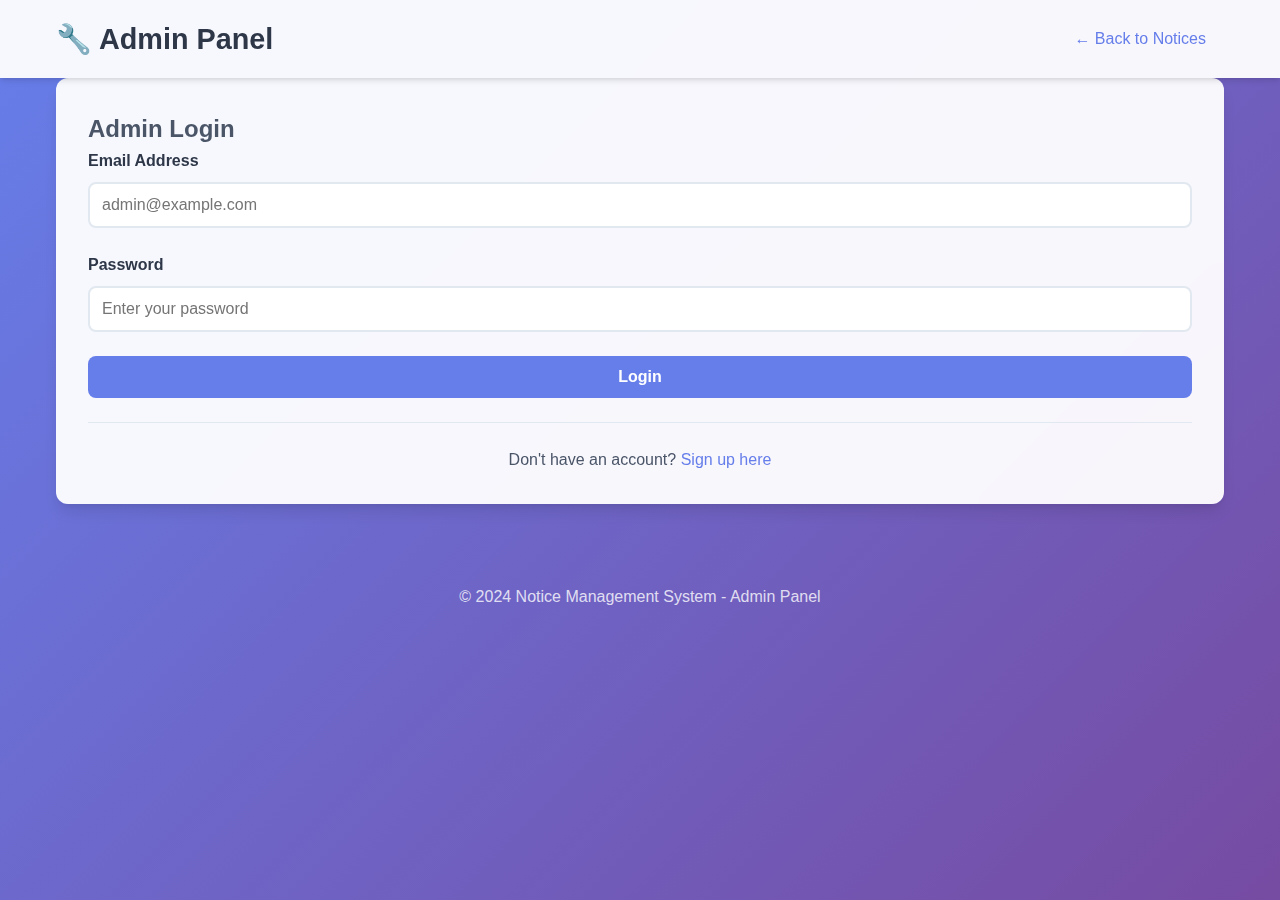
<file: admin.html>
<!DOCTYPE html>
<html lang="en">
<head>
    <meta charset="UTF-8">
    <meta name="viewport" content="width=device-width, initial-scale=1.0">
    <title>Admin Panel - Notice Management</title>
    <link rel="stylesheet" href="style.css">
    <link rel="icon" href="data:image/svg+xml,<svg xmlns='http://www.w3.org/2000/svg' viewBox='0 0 100 100'><text y='.9em' font-size='90'>🔧</text></svg>">
</head>
<body>
    <header>
        <div class="container">
            <h1>🔧 Admin Panel</h1>
            <nav>
                <a href="/" class="back-link">← Back to Notices</a>
                <button id="logout-btn" class="logout-btn" style="display: none;">Logout</button>
            </nav>
        </div>
    </header>

    <main class="container">
        <!-- Login Section -->
        <section id="login-section" class="auth-section">
            <div class="auth-card">
                <h2>Admin Login</h2>
                <form id="login-form" class="form">
                    <div class="form-group">
                        <label for="email">Email Address</label>
                        <input type="email" id="email" name="email" required 
                               placeholder="admin@example.com" autocomplete="email">
                    </div>
                    <div class="form-group">
                        <label for="password">Password</label>
                        <input type="password" id="password" name="password" required 
                               placeholder="Enter your password" autocomplete="current-password">
                    </div>
                    <button type="submit" class="btn btn-primary btn-full">Login</button>
                </form>
                <div class="auth-switch">
                    <p>Don't have an account? <a href="#" id="show-signup">Sign up here</a></p>
                </div>
            </div>
        </section>

        <!-- Signup Section -->
        <section id="signup-section" class="auth-section" style="display: none;">
            <div class="auth-card">
                <h2>Create Admin Account</h2>
                <form id="signup-form" class="form">
                    <div class="form-group">
                        <label for="signup-username">Username</label>
                        <input type="text" id="signup-username" name="username" required 
                               placeholder="admin" autocomplete="username">
                    </div>
                    <div class="form-group">
                        <label for="signup-email">Email Address</label>
                        <input type="email" id="signup-email" name="email" required 
                               placeholder="admin@example.com" autocomplete="email">
                    </div>
                    <div class="form-group">
                        <label for="signup-password">Password</label>
                        <input type="password" id="signup-password" name="password" required 
                               placeholder="Minimum 6 characters" autocomplete="new-password">
                        <small class="form-hint">Password must contain at least one lowercase letter, one uppercase letter, and one number</small>
                    </div>
                    <button type="submit" class="btn btn-primary btn-full">Create Account</button>
                </form>
                <div class="auth-switch">
                    <p>Already have an account? <a href="#" id="show-login">Login here</a></p>
                </div>
            </div>
        </section>

        <!-- Admin Dashboard -->
        <section id="admin-dashboard" class="dashboard-section" style="display: none;">
            <div class="dashboard-header">
                <h2>Notice Management Dashboard</h2>
                <p>Welcome back, <span id="welcome-user"></span>!</p>
            </div>
            
            <!-- Create Notice Form -->
            <div class="create-notice-card">
                <h3>📝 Create New Notice</h3>
                <form id="create-notice-form" class="form">
                    <div class="form-group">
                        <label for="notice-title">Notice Title</label>
                        <input type="text" id="notice-title" name="title" required 
                               placeholder="Enter notice title" maxlength="200">
                        <small class="form-hint">Maximum 200 characters</small>
                    </div>
                    <div class="form-group">
                        <label for="notice-content">Notice Content</label>
                        <textarea id="notice-content" name="content" required 
                                  placeholder="Enter notice content" rows="4" maxlength="2000"></textarea>
                        <small class="form-hint">Maximum 2000 characters</small>
                    </div>
                    <button type="submit" class="btn btn-success btn-full">Create Notice</button>
                </form>
            </div>

            <!-- Notices Management -->
            <div class="notices-management-card">
                <h3>📋 Manage Existing Notices</h3>
                <div id="admin-loading" class="loading">
                    <div class="spinner"></div>
                    <p>Loading notices...</p>
                </div>
                <div id="admin-notices-container" class="admin-notices-container"></div>
                <div id="admin-error-message" class="error-message" style="display: none;">
                    <h3>⚠️ Error</h3>
                    <p id="admin-error-text"></p>
                    <button onclick="adminPanel.loadNotices()" class="btn btn-primary">Retry</button>
                </div>
            </div>
        </section>
    </main>

    <footer>
        <div class="container">
            <p>&copy; 2024 Notice Management System - Admin Panel</p>
        </div>
    </footer>

    <script src="admin.js"></script>
</body>
</html>
</file>
<file: style.css>
/* Reset and base styles */
* {
    margin: 0;
    padding: 0;
    box-sizing: border-box;
}

:root {
    --primary-color: #667eea;
    --primary-dark: #5a67d8;
    --secondary-color: #764ba2;
    --success-color: #48bb78;
    --success-dark: #38a169;
    --danger-color: #e53e3e;
    --danger-dark: #c53030;
    --warning-color: #ed8936;
    --info-color: #4299e1;
    --light-color: #f7fafc;
    --dark-color: #2d3748;
    --text-color: #4a5568;
    --text-light: #718096;
    --border-color: #e2e8f0;
    --shadow: 0 4px 6px -1px rgba(0, 0, 0, 0.1), 0 2px 4px -1px rgba(0, 0, 0, 0.06);
    --shadow-lg: 0 10px 15px -3px rgba(0, 0, 0, 0.1), 0 4px 6px -2px rgba(0, 0, 0, 0.05);
    --border-radius: 8px;
    --border-radius-lg: 12px;
    --transition: all 0.3s ease;
}

body {
    font-family: 'Segoe UI', Tahoma, Geneva, Verdana, sans-serif;
    line-height: 1.6;
    color: var(--text-color);
    background: linear-gradient(135deg, var(--primary-color) 0%, var(--secondary-color) 100%);
    min-height: 100vh;
}

.container {
    max-width: 1200px;
    margin: 0 auto;
    padding: 0 1rem;
}

/* Header */
header {
    background: rgba(255, 255, 255, 0.95);
    backdrop-filter: blur(10px);
    padding: 1rem 0;
    box-shadow: var(--shadow);
    position: sticky;
    top: 0;
    z-index: 100;
}

header .container {
    display: flex;
    justify-content: space-between;
    align-items: center;
}

header h1 {
    color: var(--dark-color);
    font-size: 1.8rem;
    font-weight: 600;
}

nav {
    display: flex;
    gap: 1rem;
    align-items: center;
}

.admin-link, .back-link {
    text-decoration: none;
    color: var(--primary-color);
    font-weight: 500;
    padding: 0.5rem 1rem;
    border-radius: var(--border-radius);
    transition: var(--transition);
    border: 2px solid transparent;
}

.admin-link:hover, .back-link:hover {
    background: var(--primary-color);
    color: white;
    transform: translateY(-2px);
}

.logout-btn {
    background: var(--danger-color);
    color: white;
    border: none;
    padding: 0.5rem 1rem;
    border-radius: var(--border-radius);
    cursor: pointer;
    font-weight: 500;
    transition: var(--transition);
}

.logout-btn:hover {
    background: var(--danger-dark);
    transform: translateY(-2px);
}

/* Main content */
main {
    padding: 2rem 0;
}

/* Hero section */
.hero {
    text-align: center;
    margin-bottom: 3rem;
    color: white;
}

.hero h2 {
    font-size: 2.5rem;
    margin-bottom: 1rem;
    font-weight: 700;
}

.hero p {
    font-size: 1.2rem;
    opacity: 0.9;
}

/* Cards */
.auth-card, .create-notice-card, .notices-management-card {
    background: rgba(255, 255, 255, 0.95);
    backdrop-filter: blur(10px);
    border-radius: var(--border-radius-lg);
    padding: 2rem;
    margin-bottom: 2rem;
    box-shadow: var(--shadow-lg);
}

.dashboard-header {
    background: rgba(255, 255, 255, 0.95);
    backdrop-filter: blur(10px);
    border-radius: var(--border-radius-lg);
    padding: 2rem;
    margin-bottom: 2rem;
    box-shadow: var(--shadow-lg);
    text-align: center;
}

.dashboard-header h2 {
    color: var(--dark-color);
    margin-bottom: 0.5rem;
    font-size: 1.8rem;
}

.dashboard-header p {
    color: var(--text-light);
    font-size: 1.1rem;
}

/* Forms */
.form {
    display: flex;
    flex-direction: column;
    gap: 1.5rem;
}

.form-group {
    display: flex;
    flex-direction: column;
    gap: 0.5rem;
}

.form-group label {
    font-weight: 600;
    color: var(--dark-color);
}

.form-group input,
.form-group textarea {
    padding: 0.75rem;
    border: 2px solid var(--border-color);
    border-radius: var(--border-radius);
    font-size: 1rem;
    transition: var(--transition);
    background: white;
    font-family: inherit;
}

.form-group input:focus,
.form-group textarea:focus {
    outline: none;
    border-color: var(--primary-color);
    box-shadow: 0 0 0 3px rgba(102, 126, 234, 0.1);
}

.form-hint {
    font-size: 0.875rem;
    color: var(--text-light);
    margin-top: 0.25rem;
}

/* Buttons */
.btn {
    padding: 0.75rem 1.5rem;
    border: none;
    border-radius: var(--border-radius);
    font-size: 1rem;
    font-weight: 600;
    cursor: pointer;
    transition: var(--transition);
    text-align: center;
    text-decoration: none;
    display: inline-block;
    font-family: inherit;
}

.btn-full {
    width: 100%;
}

.btn-primary {
    background: var(--primary-color);
    color: white;
}

.btn-primary:hover {
    background: var(--primary-dark);
    transform: translateY(-2px);
    box-shadow: var(--shadow-lg);
}

.btn-success {
    background: var(--success-color);
    color: white;
}

.btn-success:hover {
    background: var(--success-dark);
    transform: translateY(-2px);
    box-shadow: var(--shadow-lg);
}

.btn-danger {
    background: var(--danger-color);
    color: white;
    padding: 0.5rem 1rem;
    font-size: 0.9rem;
}

.btn-danger:hover {
    background: var(--danger-dark);
    transform: translateY(-2px);
    box-shadow: var(--shadow-lg);
}

/* Notices */
.notices-container {
    display: grid;
    gap: 1.5rem;
}

.notice-card {
    background: white;
    border-radius: var(--border-radius-lg);
    padding: 1.5rem;
    box-shadow: var(--shadow);
    border-left: 4px solid var(--primary-color);
    transition: var(--transition);
}

.notice-card:hover {
    transform: translateY(-4px);
    box-shadow: var(--shadow-lg);
}

.notice-title {
    font-size: 1.3rem;
    font-weight: 600;
    color: var(--dark-color);
    margin-bottom: 0.75rem;
}

.notice-content {
    color: var(--text-color);
    margin-bottom: 1rem;
    line-height: 1.7;
}

.notice-meta {
    display: flex;
    justify-content: space-between;
    align-items: center;
    font-size: 0.9rem;
    color: var(--text-light);
}

.notice-date {
    font-style: italic;
}

/* Admin notices */
.admin-notices-container {
    display: flex;
    flex-direction: column;
    gap: 1rem;
}

.admin-notice-item {
    background: white;
    border-radius: var(--border-radius);
    padding: 1.5rem;
    box-shadow: var(--shadow);
    display: flex;
    justify-content: space-between;
    align-items: flex-start;
    gap: 1rem;
    transition: var(--transition);
}

.admin-notice-item:hover {
    box-shadow: var(--shadow-lg);
}

.notice-info {
    flex: 1;
}

.notice-actions {
    display: flex;
    gap: 0.5rem;
    align-items: flex-start;
}

/* Loading and error states */
.loading {
    text-align: center;
    padding: 3rem 2rem;
    color: var(--text-light);
}

.spinner {
    width: 40px;
    height: 40px;
    border: 4px solid var(--border-color);
    border-top: 4px solid var(--primary-color);
    border-radius: 50%;
    animation: spin 1s linear infinite;
    margin: 0 auto 1rem;
}

@keyframes spin {
    0% { transform: rotate(0deg); }
    100% { transform: rotate(360deg); }
}

.error-message, .success-message {
    padding: 1.5rem;
    border-radius: var(--border-radius);
    margin: 1rem 0;
    display: flex;
    flex-direction: column;
    gap: 1rem;
    align-items: center;
    text-align: center;
}

.error-message {
    background: #fed7d7;
    color: var(--danger-dark);
    border-left: 4px solid var(--danger-color);
}

.success-message {
    background: #c6f6d5;
    color: var(--success-dark);
    border-left: 4px solid var(--success-color);
}

/* Auth switch */
.auth-switch {
    text-align: center;
    margin-top: 1.5rem;
    padding-top: 1.5rem;
    border-top: 1px solid var(--border-color);
}

.auth-switch a {
    color: var(--primary-color);
    text-decoration: none;
    font-weight: 500;
}

.auth-switch a:hover {
    text-decoration: underline;
}

/* Footer */
footer {
    text-align: center;
    padding: 2rem 0;
    color: rgba(255, 255, 255, 0.8);
    margin-top: 3rem;
}

/* Animations */
@keyframes fadeIn {
    from {
        opacity: 0;
        transform: translateY(20px);
    }
    to {
        opacity: 1;
        transform: translateY(0);
    }
}

.notice-card, .admin-notice-item, .auth-card {
    animation: fadeIn 0.6s ease-out;
}

/* Responsive design */
@media (max-width: 768px) {
    header .container {
        flex-direction: column;
        gap: 1rem;
        text-align: center;
    }

    .container {
        padding: 0 0.5rem;
    }

    .hero h2 {
        font-size: 2rem;
    }

    .hero p {
        font-size: 1rem;
    }

    .auth-card, .create-notice-card, .notices-management-card {
        padding: 1.5rem;
    }

    .admin-notice-item {
        flex-direction: column;
        align-items: stretch;
    }

    .notice-actions {
        justify-content: flex-end;
    }

    .notice-meta {
        flex-direction: column;
        align-items: flex-start;
        gap: 0.5rem;
    }
}

@media (max-width: 480px) {
    .hero h2 {
        font-size: 1.5rem;
    }

    .btn {
        padding: 0.875rem 1rem;
        font-size: 0.9rem;
    }
}

/* Utility classes */
.hidden {
    display: none !important;
}

.text-center {
    text-align: center;
}

.mt-1 { margin-top: 0.5rem; }
.mt-2 { margin-top: 1rem; }
.mb-1 { margin-bottom: 0.5rem; }
.mb-2 { margin-bottom: 1rem; }
</file>
